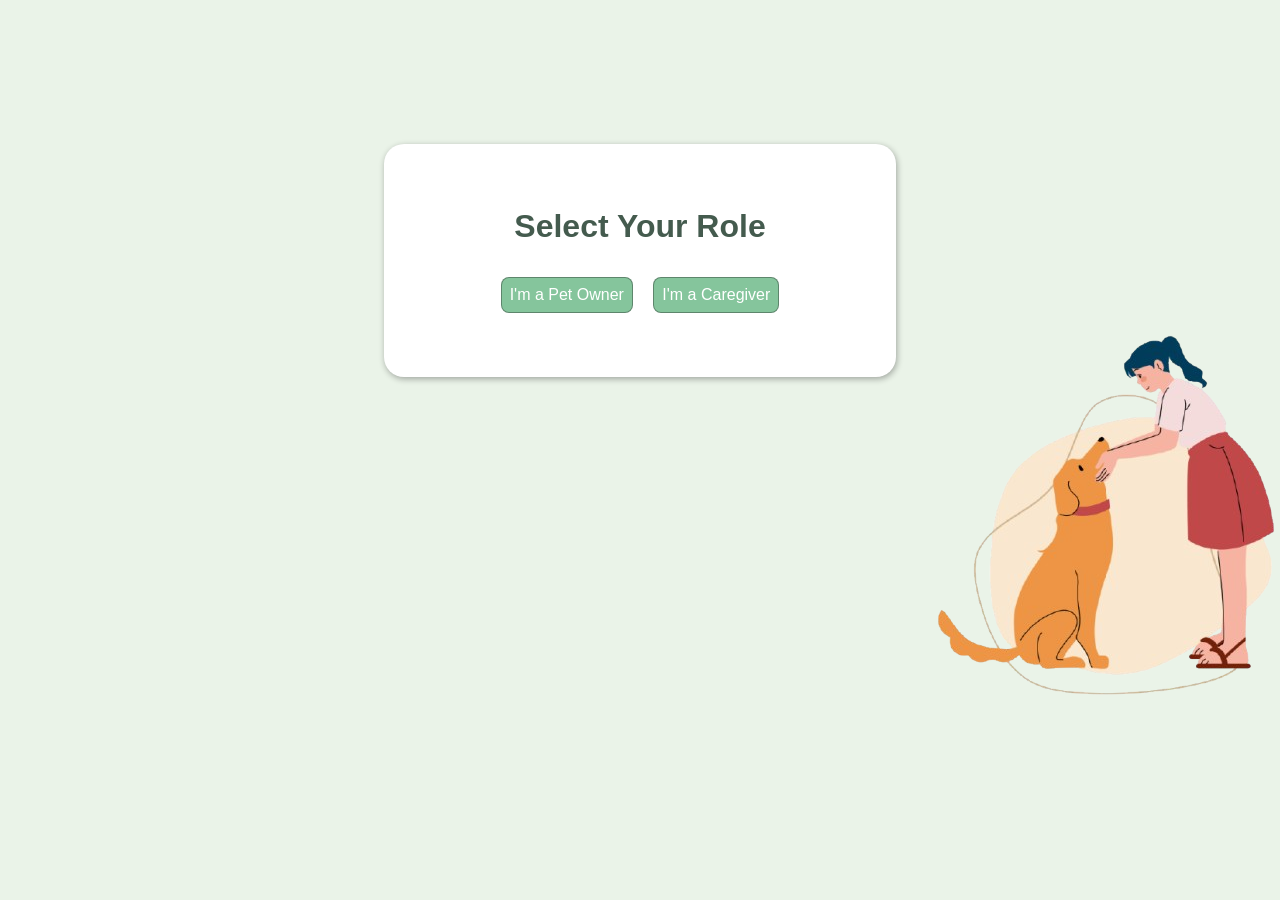
<file: Frontend/pages/role.html>
<!DOCTYPE html>
<html lang="en">
<head>
  <meta charset="UTF-8">
  <title>Select Your Role</title>
  <link rel="stylesheet" href="/Frontend/css/style.css">
</head>
<body>
<div class="roleBox">
    <div class="role-container">
  <h2>Select Your Role</h2>
  <div class="role-buttons">
    <button id="ownerBtn">I'm a Pet Owner</button>
    <button id="caregiverBtn">I'm a Caregiver</button>
  </div>
  <div id="code-container" style="display: none;">
    <h3>Your Group Code:</h3>
    <p id="groupCode"></p>
    <button onclick="copyCode()">Copy Code</button>
  </div>
</div>
<div class="img-container">
    <img src="/Frontend/assets/role.png" alt="pet-img" id="roleImg">
</div>
</div>
</body>
</html>
</file>
<file: Frontend/css/style.css>
* {
  margin: 0;
  padding: 0;
  box-sizing: border-box;
  font-family: "Poppins", sans-serif;
}

body,
html {
  height: 100%;
  overflow: hidden;
  background-color: #eaf3e8;
}

/* Login-Signup Page */

.container {
  display: flex;
  flex-direction: row;
  align-items: stretch;
  justify-content: center;
  width: 100%;
  height: 80%;
  max-height: 650px;
  gap:40px;
  flex-wrap: wrap;
}

.form-div {
  height: 100%;
  width: 100%;
  display: flex;
  justify-content: center;
  align-items: center;
}

.form-container {
  max-width: 500px;
  background: #ffffff;
  backdrop-filter: blur(10px);
  border-radius: 20px;
  padding: 40px 50px;
  display: flex;
  flex-direction: column;
  justify-content: center;
  flex: 1 1 50%;
  box-shadow: 0 8px 32px rgba(0, 0, 0, 0.25);
  text-align: center;
}

.background {
  display: flex;
  flex-direction: column;
  justify-content: center;
  align-items: center;
  background-color: #d3e9d9;
  position: relative;
  border-radius: 20px;
  flex: 1 1 50%;
  max-width: 500px;
  padding: 20px;
}

.background img {
  height: auto;
  width: 50%;
}

#quote {
  font-family: "Gabriela", sans-serif;
  color: #445b4e;
  font-size: 1.4rem;
  text-align: center;
  max-width: 400px;
  margin: 24px auto 0;
  line-height: 1.6;
  opacity: 0.9;
}


.logo {
  width: 80px;
  margin-bottom: 25px;
  align-self: center;
}

.toggle-buttons {
  display: flex;
  justify-content: center;
  gap: 10px;
  margin-bottom: 20px;
}

.toggle-buttons button {
  background: #eaf3e8;
  border: none;
  padding: 12px 40px;
  border-radius: 50px;
  font-size: 18px;
  color: rgb(247, 246, 246);
  cursor: pointer;
  transition: 0.3s;
}

#signupBtn {
  color: rgb(61, 61, 61);
}

#signupBtn:hover {
  color: rgb(247, 246, 246);
}

.toggle-buttons button:hover,
.toggle-buttons button.active {
  background: #7ebd94;
}

form {
  display: flex;
  flex-direction: column;
}

form h2 {
  margin-bottom: 20px;
  color: #445b4e;
}

form input {
  margin-bottom: 15px;
  padding: 12px;
  border: 1px solid rgba(87, 87, 87, 0.555);
  border-radius: 10px;
  font-size: 14px;
  width: 100%;
  max-width: 400px;
}

form a {
  font-size: 13px;
  color: #466b55;
  text-decoration: none;
  margin-bottom: 20px;
}

form a:hover {
  text-decoration: underline;
}

.submit-btn {
  background-color: #5b8a6e;
  border: none;
  padding: 12px;
  border-radius: 10px;
  color: white;
  font-size: 16px;
  cursor: pointer;
  transition: 0.3s;
  margin-top: 10px;
  margin-bottom: 10px;
  width: 100%;
}

.submit-btn:hover {
  background-color: #75ac8a;
}

p {
  font-size: 14px;
  margin-top: 15px;
}

p a {
  color: #ff8d22;
  text-decoration: none;
}

p a:hover {
  text-decoration: underline;
}

input[type="password"] {
  font-size: 14px;
}

/* Mobile responsiveness */
 @media (max-width: 768px) {
  html, body {
    min-height: 100vh;
    overflow-x: hidden;
    overflow-y: auto;
    height: auto;
  }

  .form-div {
    display: flex;
    flex-direction: column;
    align-items: center;
    width: 100%;
    padding: 10px 20px 60px;
    gap: 20px;
    box-sizing: border-box;
  }

  .container {
    order: 1;
    width: 100%;
  }

  .form-container {
    order: 2;
    position: static;
    transform: none;
    width: 100%; 
    max-width: 400px;
    height: auto;
    padding: 30px 25px;
  }

  .background {
    position: static;
    width: 100%;
    max-width: 400px;
    height: 100%;
    padding: 25px 15px;
    margin: 0 auto;
  }

  .background img {
    width: 40%;
  }

  #quote {
    font-size: 1.1rem;
    max-width: 100%;
  }

  .toggle-buttons button {
    padding: 10px 25px;
    font-size: 15px;
  }

  form input {
    max-width: 100%;
  }
}

@media (max-width: 400px) {
  .form-container {
    padding: 25px 15px;
    margin:1rem 1rem 1rem;
    margin-bottom: 1rem;
  }

  .toggle-buttons {
    gap: 6px;
  }

  .toggle-buttons button {
    padding: 8px 18px;
    font-size: 14px;
  }
}

/* Roles Page */

.roleBox{
  display: flex;
  flex-direction: column;
  align-self: center;
  justify-content: center;
}

.role-container{
  display: flex;
  flex-direction: column;
  justify-content: center;
  align-items: center;
  height: fit-content;
  width:40%;
  background-color: white;
  border: none;
  border-radius: 20px;
  box-shadow: 1px 2px 6px rgba(0, 0, 0, 0.322);
  margin: 9rem auto;
  padding:4rem 4rem;
}

.role-container h2{
  color: #445b4e;
  padding-bottom: 2rem;
  font-size: 2rem;
}

#ownerBtn, #caregiverBtn, #code-container button{
  background-color: #85c59c;
  color: #ffffff;
  padding: 0.5rem 0.5rem;
  font-size: 1rem;
  margin: auto 0.5rem;
  border: 1px solid rgba(20, 20, 20, 0.356);
  border-radius: 8px;
}

#ownerBtn:hover,#caregiverBtn:hover, #code-container button:hover{
  background-color: #5b8a6e;
}

.img-container{
  display: flex;
  flex-direction: row;
  align-self: flex-end;
  width:30%;
  height: 40%;
  z-index: 1;
}

#roleImg{
  position: absolute;
  top:30%;
  height: auto;
  width:auto;
}

#code-container{
  margin-top: 1.5rem;
}

#code-container h3{
  color:#466b55;
  font-size: 1.5rem;
}

#code-container button{
  margin: 0.2rem 3rem;
  text-align: center;
}
</file>
